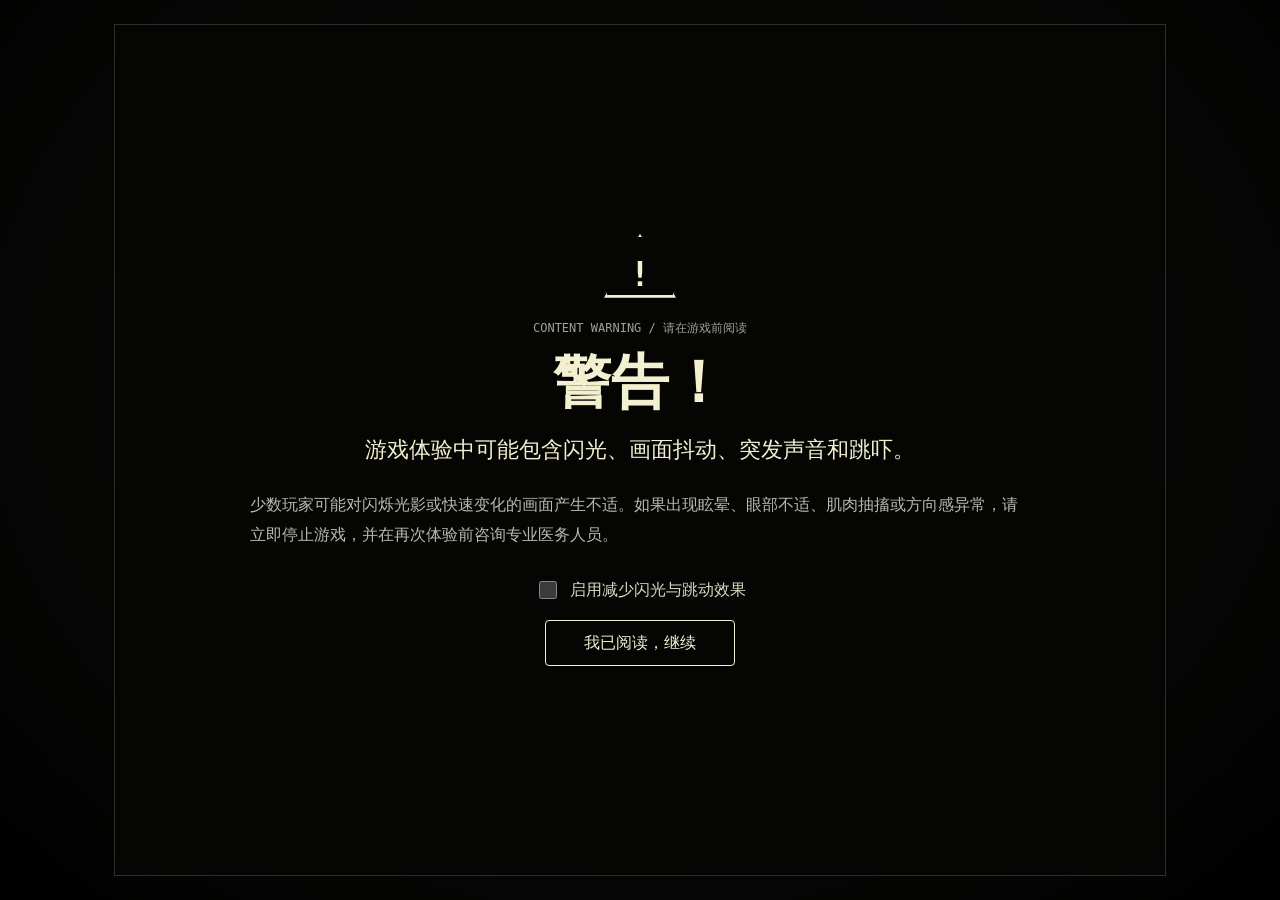
<file: index.html>
<!doctype html>
<html lang="zh-CN">
<head>
  <meta charset="utf-8">
  <meta name="viewport" content="width=device-width, initial-scale=1">
  <meta name="theme-color" content="#080907">
  <title>VERITY：最后一个问题</title>
  <link rel="stylesheet" href="styles.css?v=hunt-clean-1">
</head>
<body>
  <main id="app" class="app-shell">
    <section id="warning-screen" class="warning-screen" aria-labelledby="warning-title">
      <div class="warning-symbol" aria-hidden="true"><span>!</span></div>
      <p class="archive-label">CONTENT WARNING / 请在游戏前阅读</p>
      <h1 id="warning-title">警告！</h1>
      <p class="warning-lead">游戏体验中可能包含闪光、画面抖动、突发声音和跳吓。</p>
      <p class="warning-copy">少数玩家可能对闪烁光影或快速变化的画面产生不适。如果出现眩晕、眼部不适、肌肉抽搐或方向感异常，请立即停止游戏，并在再次体验前咨询专业医务人员。</p>
      <label class="reduce-effects-option">
        <input id="reduce-effects" type="checkbox">
        <span>启用减少闪光与跳动效果</span>
      </label>
      <button id="warning-continue" class="warning-continue" type="button">我已阅读，继续</button>
    </section>

    <section id="start-screen" class="start-screen" aria-labelledby="game-title" hidden>
      <p class="archive-label">ARCHIVE / PAGE ? OF ?</p>
      <h1 id="game-title">VERITY</h1>
      <p class="start-prompt">它说自己知道一切。</p>
      <button id="start-button" class="start-button" type="button">开始询问</button>
    </section>

    <section id="game-screen" class="game-screen" aria-label="Verity 对话空间" hidden>
      <div id="event-overlay" class="event-overlay" aria-hidden="true" hidden>
        <img id="event-portrait" src="assets/verity-normal.png?v=transparent-2" alt="">
        <div id="monster-spotlight" class="monster-spotlight" aria-hidden="true"></div>
        <strong id="monster-warning-text" class="monster-warning-text" aria-hidden="true">HE IS COMING</strong>
        <div id="only-me-field" class="only-me-field"></div>
        <div class="breakdown-slices" aria-hidden="true"><i></i><i></i><i></i><i></i></div>
      </div>
      <section id="breakdown-screen" class="breakdown-screen" aria-label="Verity 完全崩坏章节" hidden>
        <div class="breakdown-noise" aria-hidden="true"></div>
        <time id="breakdown-timer" class="breakdown-timer" aria-live="polite">01:30</time>
        <img id="breakdown-portrait" class="breakdown-portrait" src="assets/verity-angry.png?v=transparent-2" alt="愤怒的 Verity 正在注视你">
        <p id="breakdown-prompt" class="breakdown-prompt"></p>
        <p id="breakdown-response" class="breakdown-response" aria-live="polite"></p>
        <div id="breakdown-choices" class="breakdown-choices" aria-label="崩坏章节选项"></div>
        <img id="hunt-monster" class="hunt-monster" src="assets/verity-monster-hunt-clean-v2.png" alt="Verity 的怪物形态正在扑向玩家">
        <div id="hunt-result" class="hunt-result" hidden>
          <h2>I FIND U</h2>
          <button id="hunt-restart" type="button">重新打开盒子</button>
        </div>
      </section>
      <header class="game-header">
        <div>
          <p class="archive-label">PRIVATE HELPER FRIEND</p>
          <h2>Verity</h2>
        </div>
        <div class="audio-controls" aria-label="语音控制">
          <button id="replay-button" class="icon-button" type="button" title="重播开场语音" aria-label="重播开场语音">↻</button>
          <button id="mute-button" class="icon-button" type="button" title="静音" aria-label="静音">♪</button>
        </div>
      </header>

      <div class="game-layout">
        <section class="portrait-stage" aria-label="Verity 状态">
          <div id="signal" class="signal" aria-hidden="true"></div>
          <img id="portrait" class="portrait" src="assets/verity-normal.png?v=transparent-2" alt="Verity 正在等待你的问题">
          <p id="speaker" class="speaker">VERITY / WAITING</p>
          <p id="subtitle" class="subtitle" aria-live="polite"></p>
          <dl class="status-strip" aria-label="当前状态">
            <div><dt>信任</dt><dd id="status-trust">50</dd></div>
            <div><dt>异常</dt><dd id="status-anomaly">0</dd></div>
            <div><dt>线索</dt><dd id="status-clues">0/12</dd></div>
          </dl>
        </section>

        <section class="console" aria-label="对话记录和问题">
          <div id="dialogue-history" class="dialogue-history" aria-live="polite" aria-relevant="additions text"></div>
          <p id="psychological-hint" class="psychological-hint" aria-live="polite"></p>
          <div id="choices" class="choices" aria-label="问题选项"></div>
          <form id="question-form" class="question-form">
            <label for="free-question">或者，输入你自己的问题</label>
            <div class="input-row">
              <input id="free-question" name="question" type="text" maxlength="100" autocomplete="off" placeholder="例如：Twixxel 去了哪里？">
              <button id="ask-button" type="submit">询问</button>
            </div>
            <p id="input-message" class="input-message" aria-live="polite"></p>
          </form>
          <div id="ending-panel" class="ending-panel" hidden></div>
        </section>
      </div>
    </section>
  </main>

  <button id="developer-toggle" class="developer-toggle" type="button" aria-expanded="false" aria-controls="developer-panel" hidden>DEV</button>
  <aside id="developer-panel" class="developer-panel" hidden></aside>

  <audio id="opening-audio" preload="metadata" src="assets/verity-opening.mpeg"></audio>
  <audio id="victory-audio" preload="metadata" src="assets/verity-victory.mpeg"></audio>
  <audio id="prophecy-audio" preload="metadata" src="assets/verity-prophecy.wav"></audio>
  <audio id="monster-shout-audio" preload="metadata" src="assets/verity-monster-shout.wav"></audio>
  <script src="js/story-data.js?v=story-config-1"></script>
  <script src="js/story-config.js?v=story-config-1"></script>
  <script src="js/story-config-tools.js?v=story-config-1"></script>
  <script src="js/editable-content.js?v=story-config-1"></script>
  <script src="js/state.js"></script>
  <script src="js/intents.js"></script>
  <script src="js/engine.js?v=story-20"></script>
  <script src="js/breakdown.js"></script>
  <script src="js/audio.js"></script>
  <script src="js/ui.js?v=breakdown-preview-1"></script>
  <script src="js/app.js?v=breakdown-preview-1"></script>
</body>
</html>
</file>
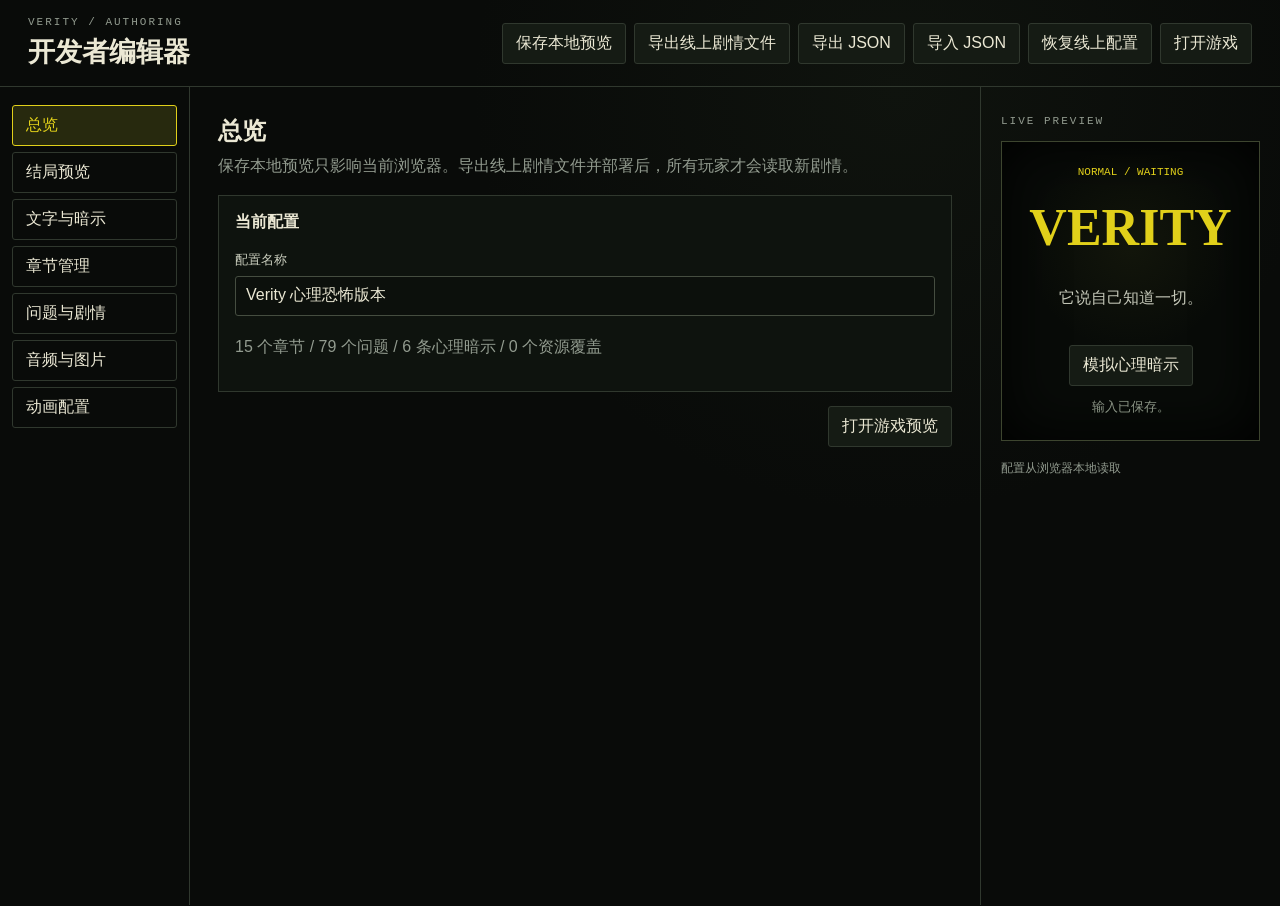
<file: editor.html>
<!doctype html>
<html lang="zh-CN">
<head>
  <meta charset="utf-8">
  <meta name="viewport" content="width=device-width, initial-scale=1">
  <title>VERITY 开发者编辑器</title>
  <link rel="stylesheet" href="editor.css">
</head>
<body>
  <header class="editor-header"><div><p>VERITY / AUTHORING</p><h1>开发者编辑器</h1></div><div class="header-actions"><button id="save" type="button">保存本地预览</button><button id="export-script" type="button">导出线上剧情文件</button><button id="export" type="button">导出 JSON</button><label class="file-button">导入 JSON<input id="import" type="file" accept="application/json,.json"></label><button id="reset" type="button">恢复线上配置</button><a href="index.html">打开游戏</a></div></header>
  <main class="editor-layout">
    <nav class="editor-nav" aria-label="编辑分类"><button class="nav-item is-active" data-section="overview">总览</button><button class="nav-item" data-section="endings">结局预览</button><button class="nav-item" data-section="text">文字与暗示</button><button class="nav-item" data-section="chapters">章节管理</button><button class="nav-item" data-section="questions">问题与剧情</button><button class="nav-item" data-section="audio">音频与图片</button><button class="nav-item" data-section="animation">动画配置</button></nav>
    <section id="form-area" class="form-area"></section>
    <aside class="preview"><p class="eyebrow">LIVE PREVIEW</p><div id="preview-card" class="preview-card"><span id="preview-label">NORMAL / WAITING</span><strong id="preview-title">VERITY</strong><p id="preview-copy">它说自己知道一切。</p><button id="preview-action">模拟心理暗示</button><small id="preview-hint"></small></div><p id="save-status" class="save-status">配置从浏览器本地读取</p></aside>
  </main>
  <script src="js/story-data.js?v=story-config-1"></script><script src="js/story-config.js?v=story-config-1"></script><script src="js/story-config-tools.js?v=story-config-1"></script><script src="js/editable-content.js?v=story-config-1"></script><script src="js/ui.js?v=breakdown-preview-1"></script><script src="editor.js?v=story-config-1"></script>
</body>
</html>
</file>
<file: styles.css>
:root {
  color-scheme: dark;
  --black: #080907;
  --panel: #11130f;
  --paper: #f3f0d2;
  --muted: #9da096;
  --yellow: #f1df18;
  --red: #c93434;
  --cyan: #39c7c9;
  --line: #393c34;
  --psych-shadow: #020302;
  font-family: "Microsoft YaHei", "Noto Sans CJK SC", sans-serif;
}

* { box-sizing: border-box; }
html, body { min-height: 100%; }
body { margin: 0; background: var(--black); color: var(--paper); letter-spacing: 0; }
body::before { content: ''; position: fixed; z-index: -1; inset: 0; pointer-events: none; background: radial-gradient(ellipse at 50% 42%, transparent 0 34%, #0008 82%, #000 100%), repeating-linear-gradient(90deg, transparent 0 38vw, #a4ad9d04 38.1vw 38.2vw); animation: psychological-breath 12s ease-in-out infinite; }
button, input { font: inherit; letter-spacing: 0; }
button { cursor: pointer; }
button:focus-visible, input:focus-visible { outline: 2px solid var(--yellow); outline-offset: 3px; }
[hidden] { display: none !important; }

.app-shell { min-height: 100vh; width: min(1100px, 100%); margin: 0 auto; padding: 24px; }
.warning-screen { min-height: calc(100vh - 48px); display: grid; place-content: center; justify-items: center; text-align: center; padding: 44px max(24px, 8vw); border: 1px solid #2c2f29; background: #050604; }
.warning-symbol { width: 72px; height: 64px; display: grid; place-items: center; margin-bottom: 22px; color: var(--paper); font: 700 34px/1 Consolas, monospace; border: 3px solid var(--paper); clip-path: polygon(50% 0, 100% 100%, 0 100%); }
.warning-symbol span { transform: translateY(8px); }
.warning-screen h1 { margin: 4px 0 18px; font: 600 clamp(34px, 5vw, 58px)/1.1 Georgia, serif; }
.warning-lead { margin: 0 0 22px; color: var(--paper); font-size: clamp(17px, 2vw, 22px); line-height: 1.6; }
.warning-copy { max-width: 780px; margin: 0; color: #b7baaf; line-height: 1.9; text-align: left; }
.reduce-effects-option { display: flex; align-items: center; gap: 10px; margin: 28px 0 18px; color: #d9d8c4; cursor: pointer; }
.reduce-effects-option input { width: 18px; height: 18px; accent-color: var(--yellow); }
.warning-continue { min-width: 190px; min-height: 46px; border: 1px solid var(--paper); border-radius: 4px; background: transparent; color: var(--paper); }
.warning-continue:hover { border-color: var(--yellow); color: var(--yellow); }
.start-screen { min-height: calc(100vh - 48px); display: grid; place-content: center; justify-items: center; text-align: center; position: relative; overflow: hidden; border: 1px solid #22251f; }
.start-screen::before { content: ""; position: absolute; width: min(44vw, 420px); aspect-ratio: 1; border: 1px solid #302f18; border-radius: 50%; box-shadow: 0 0 80px #f1df1812; animation: start-ring 8s ease-in-out infinite; }
.start-screen::after { content: ""; position: absolute; z-index: 0; left: 7%; right: 7%; height: 1px; top: 16%; background: #8b861e; opacity: .28; animation: start-scan 9s linear infinite; }
.archive-label { margin: 0 0 10px; color: var(--muted); font: 12px/1.4 Consolas, monospace; text-transform: uppercase; }
.start-screen h1 { z-index: 1; margin: 0; font: 700 clamp(64px, 12vw, 150px)/.9 Georgia, serif; color: var(--yellow); animation: start-title 7s steps(1, end) infinite; }
.start-prompt { z-index: 1; margin: 26px 0 32px; color: #cbcdbd; }
.start-button { z-index: 1; min-width: 190px; min-height: 48px; border: 1px solid var(--yellow); border-radius: 4px; background: transparent; color: var(--yellow); }
.start-button:hover { background: var(--yellow); color: #111; }

.game-screen { min-height: calc(100vh - 48px); border: 1px solid var(--line); background: #0b0c09; box-shadow: inset 0 0 120px #0008; animation: room-breath 17s ease-in-out infinite; }
.game-header { min-height: 72px; display: flex; align-items: center; justify-content: space-between; gap: 20px; padding: 16px 20px; border-bottom: 1px solid var(--line); }
.game-header h2 { margin: 0; font: 600 22px/1.2 Georgia, serif; }
.audio-controls { display: flex; gap: 8px; }
.icon-button { width: 40px; height: 40px; border: 1px solid var(--line); border-radius: 4px; background: #151712; color: var(--paper); font-size: 20px; }
.icon-button:hover { border-color: var(--yellow); color: var(--yellow); }

.game-layout { display: grid; grid-template-columns: minmax(280px, .78fr) minmax(360px, 1.22fr); min-height: calc(100vh - 122px); }
.portrait-stage { min-width: 0; padding: 34px 24px 22px; display: flex; flex-direction: column; align-items: center; justify-content: center; position: relative; overflow: hidden; border-right: 1px solid var(--line); background: #090a08; }
.portrait-stage::after { content: ''; position: absolute; inset: 0; pointer-events: none; background: linear-gradient(90deg, transparent 0 48%, #89928005 49%, transparent 50% 100%), repeating-linear-gradient(0deg, transparent 0 7px, #cad6bd03 8px); opacity: .9; animation: surveillance-scan 15s linear infinite; }
.portrait { width: min(34vw, 280px); aspect-ratio: 1; object-fit: contain; border-radius: 50%; position: relative; z-index: 2; filter: none; }
.portrait.is-angry { animation: angry-hit 1100ms steps(2, end); filter: drop-shadow(12px 0 0 #c9343499) drop-shadow(-10px 0 0 #39c7c988); }
.signal { position: absolute; width: min(42vw, 350px); aspect-ratio: 1; border: 1px solid #2d301d; border-radius: 50%; }
.signal::before, .signal::after { content: ""; position: absolute; inset: 12%; border: 1px solid #23251d; border-radius: 50%; }
.signal::after { inset: 26%; }
.speaker { margin: 20px 0 8px; color: var(--yellow); font: 12px/1 Consolas, monospace; }
.subtitle { min-height: 52px; width: min(100%, 420px); margin: 0; text-align: center; color: var(--paper); line-height: 1.6; }
.status-strip { width: 100%; display: grid; grid-template-columns: repeat(3, 1fr); gap: 1px; margin: 24px 0 0; background: var(--line); border: 1px solid var(--line); }
.status-strip div { background: #10120e; padding: 10px; text-align: center; }
.status-strip dt { color: var(--muted); font-size: 11px; }
.status-strip dd { margin: 5px 0 0; color: var(--paper); font: 16px/1 Consolas, monospace; }

.console { min-width: 0; padding: 24px; display: flex; flex-direction: column; background: var(--panel); }
.dialogue-history { min-height: 240px; max-height: 46vh; overflow: auto; padding-right: 8px; scrollbar-color: #46493f transparent; }
.dialogue-history::after { content: 'RECORDING / LIVE'; display: block; margin: 26px 0 8px; color: #72766c55; font: 10px/1 Consolas, monospace; letter-spacing: 2px; }
.message { margin: 0 0 18px; padding-left: 14px; border-left: 2px solid var(--line); }
.message.player { border-color: #7d8074; }
.message.verity { border-color: var(--yellow); }
.message.altered { border-color: var(--red); color: #e9b0b0; }
.message-meta { display: block; margin-bottom: 5px; color: var(--muted); font: 11px/1.3 Consolas, monospace; }
.message p { margin: 0; line-height: 1.65; overflow-wrap: anywhere; }
.message.verity:nth-child(3n) { animation: memory-slip 13s steps(2, end) infinite; }
.message.verity:nth-child(4n) .message-meta::after { content: '  /  READ'; color: #72766c66; }
.psychological-hint { min-height: 18px; margin: 8px 0 0; color: #82877b; font: 11px/1.4 Consolas, monospace; letter-spacing: 1px; opacity: 0; transform: translateY(4px); transition: opacity 700ms ease, transform 700ms ease; }
.psychological-hint.is-visible { opacity: .72; transform: translateY(0); }
.choices { display: grid; grid-template-columns: repeat(2, minmax(0, 1fr)); gap: 9px; margin-top: auto; padding-top: 18px; border-top: 1px solid var(--line); }
.choice-button { min-height: 44px; padding: 10px 14px; border: 1px solid #484b40; border-radius: 4px; background: #171915; color: var(--paper); text-align: left; }
.choice-button:hover:not(:disabled) { border-color: var(--yellow); color: var(--yellow); }
button:disabled, input:disabled { cursor: wait; opacity: .48; }
.question-form { margin-top: 15px; }
.question-form label { display: block; margin-bottom: 8px; color: var(--muted); font-size: 12px; }
.input-row { display: grid; grid-template-columns: 1fr auto; }
.input-row input { min-width: 0; min-height: 44px; border: 1px solid #484b40; border-right: 0; border-radius: 4px 0 0 4px; background: #090a08; color: var(--paper); padding: 9px 12px; }
.input-row button { min-width: 76px; border: 1px solid var(--yellow); border-radius: 0 4px 4px 0; background: var(--yellow); color: #111; }
.input-message { min-height: 20px; margin: 6px 0 0; color: #e98f8f; font-size: 12px; }
.ending-panel { margin-top: auto; padding: 22px; border: 1px solid var(--yellow); background: #0b0c09; }
.ending-panel h3 { margin: 0 0 12px; font: 600 24px/1.2 Georgia, serif; color: var(--yellow); }
.ending-panel p { line-height: 1.7; color: #d6d4bd; }
.ending-panel button { min-height: 42px; border: 1px solid var(--paper); border-radius: 4px; background: transparent; color: var(--paper); padding: 8px 18px; }

.event-overlay { position: fixed; inset: 0; z-index: 300; display: grid; place-items: center; overflow: hidden; background: #000; }
.event-overlay[hidden] { display: none; }
.event-overlay > img { width: min(48vmin, 430px); aspect-ratio: 1; object-fit: cover; border-radius: 50%; }
.monster-spotlight, .monster-warning-text { display: none; }
.monster-warning-active { background: #000; animation: monster-blackout 900ms ease-out both; }
.monster-warning-active .monster-spotlight { display: block; position: absolute; left: 50%; top: 0; width: min(52vw, 620px); height: 100%; transform: translateX(-50%); background: radial-gradient(ellipse at 50% 68%, #e4dec54a 0 20%, #99927420 43%, transparent 72%); clip-path: polygon(42% 0, 58% 0, 96% 100%, 4% 100%); animation: monster-spotlight-sequence 11s ease-in-out both; }
.monster-warning-active > #event-portrait { position: relative; z-index: 2; width: auto; height: min(66vh, 660px); aspect-ratio: auto; object-fit: contain; border-radius: 0; filter: brightness(.28) contrast(1.3); animation: distant-monster 11s ease-in-out both; }
.monster-warning-active > #event-portrait.monster-static { animation: distant-monster-static 11s linear both; }
.monster-warning-active .monster-warning-text { display: block; position: absolute; z-index: 4; left: 0; top: 50%; width: 100vw; color: #ef1717; font: 900 clamp(72px, 16vw, 230px)/.78 Impact, Haettenschweiler, sans-serif; letter-spacing: 0; text-align: center; white-space: nowrap; transform: translateY(-50%); animation: warning-reveal 11s linear both; isolation: isolate; }
.monster-warning-text::after { content: ''; position: absolute; z-index: 5; inset: -8% 0; pointer-events: none; background: repeating-linear-gradient(0deg, transparent 0 7px, #0008 8px, transparent 10px), linear-gradient(90deg, transparent 0 18%, #0008 18.5% 19%, transparent 19.5% 48%, #0007 48.5% 49.2%, transparent 50% 78%, #0008 78.5% 79%, transparent 80%); mix-blend-mode: multiply; opacity: .72; animation: glitch-scan-drift 900ms steps(3, end) infinite; }
.glitch-main, .glitch-slice { display: block; width: 100%; }
.glitch-main { position: relative; z-index: 1; color: #f01818; text-shadow: 11px 0 #570000, -6px 0 #cfcece70, 0 8px #130000; filter: contrast(1.35); animation: glitch-main-hit 1.8s steps(2, end) infinite; }
.glitch-slice { position: absolute; z-index: 3; inset: 0; color: #ff2020; clip-path: inset(var(--slice-top) 0 var(--slice-bottom) 0); opacity: 0; text-shadow: 8px 0 #4f0000; animation: glitch-slice-burst 1.65s steps(2, end) var(--slice-delay) infinite; }
.glitch-slice:nth-child(3n) { color: #d7d7d7; opacity: 0; mix-blend-mode: screen; }
.glitch-slice:nth-child(4n) { color: #750000; mix-blend-mode: multiply; }

.breakdown-screen { position: fixed; inset: 0; z-index: 260; display: grid; grid-template-rows: auto minmax(180px, 48vh) auto auto; place-items: center; gap: 10px; overflow: hidden; padding: clamp(18px, 3vh, 34px) max(18px, env(safe-area-inset-right)) max(18px, env(safe-area-inset-bottom)); background: #030303; color: #f4eee0; }
.breakdown-screen[hidden] { display: none; }
.breakdown-screen::before { content: ''; position: absolute; inset: 0; pointer-events: none; background: repeating-linear-gradient(0deg, transparent 0 4px, #a000001c 5px 6px); opacity: calc(.2 + min(var(--breakdown-errors, 0), 4) * .12); }
.breakdown-noise { position: absolute; inset: -12%; pointer-events: none; background: radial-gradient(circle at 50% 42%, transparent 0 18%, #24000066 50%, #000 76%); animation: breakdown-ambient 2.4s steps(2, end) infinite; }
.breakdown-timer { position: relative; z-index: 2; min-width: 5ch; color: #d5d2c6; font: 700 clamp(24px, 4vw, 48px)/1 Consolas, monospace; text-align: center; font-variant-numeric: tabular-nums; }
.breakdown-portrait { position: relative; z-index: 2; width: auto; height: min(46vh, 430px); max-width: min(72vw, 650px); object-fit: contain; filter: contrast(1.25) saturate(1.2) drop-shadow(10px 0 #8d000077) drop-shadow(-8px 0 #29b5bd55); transform: scale(calc(1 + min(var(--breakdown-errors, 0), 4) * .035)); transition: transform 450ms ease-out; }
.breakdown-prompt, .breakdown-response { position: relative; z-index: 2; width: min(760px, 92vw); margin: 0; text-align: center; }
.breakdown-prompt { min-height: 2.8em; color: #fff; font: 700 clamp(16px, 2.1vw, 25px)/1.4 Georgia, serif; }
.breakdown-response { min-height: 1.5em; color: #e94a4a; font: 700 14px/1.5 Consolas, monospace; }
.breakdown-choices { position: relative; z-index: 3; display: grid; grid-template-columns: repeat(2, minmax(0, 1fr)); gap: 12px; width: min(800px, 94vw); min-height: 54px; }
.breakdown-choices button { min-height: 54px; border: 2px solid #8a2525; border-radius: 3px; background: #100707; color: #f5e9df; padding: 10px 16px; font-weight: 700; }
.breakdown-choices button:hover, .breakdown-choices button:focus-visible { border-color: #ff3030; background: #310909; outline: 2px solid #fff; outline-offset: 2px; }
.breakdown-screen.is-warning .breakdown-timer { color: #ff4545; text-shadow: 0 0 16px #f00; }
.breakdown-screen.is-critical .breakdown-timer { animation: timer-pulse 1s steps(2, end) infinite; }
.hunt-monster { display: none; position: absolute; z-index: 8; left: 50%; top: 50%; width: min(72vw, 760px); max-height: 94vh; object-fit: contain; transform: translate(-50%, -50%) scale(.08); transform-origin: center; }
.is-hunting .breakdown-portrait, .is-hunting .breakdown-prompt, .is-hunting .breakdown-response, .is-hunting .breakdown-timer { opacity: 0; }
.is-hunting .hunt-monster { display: block; animation: monster-hunt 3.6s cubic-bezier(.2,.7,.2,1) forwards; }
.is-hunted { background: #650000; }
.hunt-result { position: absolute; z-index: 12; inset: 0; display: grid; place-content: center; gap: 24px; text-align: center; background: #7b0000e8; }
.hunt-result[hidden] { display: none; }
.hunt-result h2 { margin: 0; color: #ff2020; font: 900 clamp(40px, 9vw, 112px)/.9 Impact, "Arial Black", sans-serif; letter-spacing: 0; text-shadow: 0 3px 0 #310000, 0 0 18px #ff0000, 0 0 34px #000; }
.hunt-result button { justify-self: center; min-height: 46px; border: 2px solid #fff; border-radius: 3px; background: #160000; color: #fff; padding: 10px 22px; }
.scare-close > img { width: 128vmax; max-width: none; border-radius: 0; transform: scale(1.08); }
.scare-active.scare-angry > img { width: min(92vmin, 900px); max-width: 92vmin; object-fit: contain; border-radius: 50%; animation: face-breakdown 1800ms steps(2, end) infinite; filter: contrast(1.8) saturate(1.9) drop-shadow(22px 0 var(--red)) drop-shadow(-20px 0 var(--cyan)); }
.breakdown-slices { display: none; position: absolute; inset: 0; pointer-events: none; }
.face-breakdown .breakdown-slices { display: block; }
.breakdown-slices i { position: absolute; left: -8%; width: 116%; height: 7%; background: #ef2020; mix-blend-mode: screen; opacity: .62; animation: breakdown-slice 280ms steps(2, end) infinite; }
.breakdown-slices i:nth-child(1) { top: 17%; }
.breakdown-slices i:nth-child(2) { top: 39%; animation-delay: 80ms; background: var(--cyan); }
.breakdown-slices i:nth-child(3) { top: 62%; animation-delay: 140ms; }
.breakdown-slices i:nth-child(4) { top: 81%; animation-delay: 210ms; background: #fff; }
.face-breakdown { box-shadow: inset 0 0 0 16px #8b0000, inset 0 0 110px #ff0000; animation: breakdown-frame 180ms steps(2, end) infinite; }
.only-me-field { position: absolute; inset: 0; pointer-events: none; }
.only-me-edge { position: absolute; display: flex; align-items: center; justify-content: space-around; gap: 16px; }
.edge-top, .edge-bottom { left: 18px; right: 18px; height: 72px; }
.edge-top { top: 6px; }
.edge-bottom { bottom: 6px; }
.edge-left, .edge-right { top: 78px; bottom: 78px; width: 72px; flex-direction: column; }
.edge-left { left: 4px; }
.edge-right { right: 4px; }
.edge-left strong, .edge-right strong { writing-mode: vertical-rl; }
.only-me-field strong { color: #ff2020; font: 900 clamp(16px, 2.6vw, 40px)/1 Impact, sans-serif; text-align: center; text-shadow: 0 0 10px #ff0000; opacity: 0; }
.only-me-active { background: #050000; box-shadow: inset 0 0 0 14px var(--red); }
.only-me-active .only-me-field strong { animation: only-me-flash 420ms steps(2, end) infinite; }
.only-me-active .only-me-field strong:nth-child(2n) { animation-delay: 210ms; }
.only-me-active .only-me-edge:nth-child(2n) strong { animation-delay: 120ms; }
.forced-choice { border: 3px solid var(--red) !important; background: #3a0909 !important; color: #fff !important; box-shadow: 0 0 22px #ff202088; }

.developer-toggle { position: fixed; z-index: 220; left: 12px; bottom: 12px; width: 44px; height: 34px; border: 1px solid #55594e; border-radius: 4px; background: #10120f; color: #aeb0a5; font: 12px/1 Consolas, monospace; }
.developer-toggle:hover { color: var(--yellow); border-color: var(--yellow); }
.developer-panel { position: fixed; z-index: 219; left: 12px; bottom: 54px; width: min(360px, calc(100vw - 24px)); padding: 16px; border: 1px solid var(--yellow); background: #090a08f2; box-shadow: 0 12px 40px #000; }
.developer-panel h3 { margin: 0 0 6px; font: 600 18px/1.2 Georgia, serif; }
.developer-panel p { margin: 0 0 12px; color: var(--muted); font-size: 12px; line-height: 1.5; }
.developer-panel button { width: 100%; min-height: 38px; margin-top: 7px; padding: 7px 10px; border: 1px solid #41453b; border-radius: 3px; background: #151712; color: var(--paper); text-align: left; }
.developer-panel button:hover { border-color: var(--yellow); color: var(--yellow); }

.perfect-ending, .rage-ending { position: fixed; inset: 0; z-index: 70; width: 100%; max-width: none; min-height: 100vh; padding: 0; background: #050604; }
.perfect-ending .game-header, .rage-ending .game-header { display: none; }
.perfect-ending .game-layout, .rage-ending .game-layout { display: block; min-height: 100vh; }
.perfect-ending .portrait-stage, .rage-ending .portrait-stage { position: fixed; inset: 0; min-height: 100vh; border: 0; }
.perfect-ending .portrait { width: min(48vmin, 360px); animation: perfect-arrival 1800ms ease-out both; }
.perfect-ending .signal { width: min(62vmin, 470px); }
.perfect-ending .status-strip, .perfect-ending .subtitle { display: none; }
.perfect-ending .console, .rage-ending .console { position: fixed; z-index: 75; left: 50%; bottom: 7%; width: min(680px, 88vw); min-height: 0; padding: 0; transform: translateX(-50%); background: transparent; }
.perfect-ending .dialogue-history, .perfect-ending .choices, .perfect-ending .question-form,
.rage-ending .dialogue-history, .rage-ending .choices, .rage-ending .question-form { display: none; }
.perfect-ending .ending-panel { text-align: center; background: #070806e8; }
.rage-ending .portrait-stage { background: #160000; }
.rage-ending .portrait { animation: rage-approach 7s ease-in forwards; }
.rage-ending .signal, .rage-ending .status-strip, .rage-ending .subtitle, .rage-ending .speaker { display: none; }
.rage-ending .ending-panel { text-align: center; border: 0; background: transparent; }
.rage-ending .ending-panel h3 { color: #fff; font-size: clamp(28px, 5vw, 72px); text-shadow: 0 0 18px #ff0000; }
.rage-ending .ending-panel p { color: #ffd0d0; }

@keyframes face-breakdown {
  0% { transform: translate(0) scale(.97); }
  25% { transform: translate(-12px, 5px) scale(1.01); }
  50% { transform: translate(14px, -5px) scale(1.04); }
  75% { transform: translate(-8px, -3px) scale(1); }
  100% { transform: translate(9px, 6px) scale(1.03); }
}
@keyframes monster-blackout { from { opacity: 0; } to { opacity: 1; } }
@keyframes monster-spotlight-sequence { 0% { opacity: 0; } 14% { opacity: .85; } 82% { opacity: .92; } 100% { opacity: 0; } }
@keyframes distant-monster { 0%,14% { opacity: 0; transform: scale(.48); filter: brightness(0); } 50% { opacity: 1; transform: scale(.62); filter: brightness(.28) contrast(1.3); } 82% { opacity: 1; transform: scale(.66); filter: brightness(.34) contrast(1.4); } 100% { opacity: 0; transform: scale(.69); filter: brightness(0); } }
@keyframes distant-monster-static { 0%, 8% { opacity: 0; transform: scale(.62); filter: brightness(0) contrast(1.3); } 9%, 90% { opacity: 1; transform: scale(.62); filter: brightness(.3) contrast(1.35); } 100% { opacity: 0; transform: scale(.62); filter: brightness(0) contrast(1.3); } }
@keyframes warning-reveal { 0%,49% { opacity: 0; } 55% { opacity: 1; } 82% { opacity: 1; } 90%,100% { opacity: 0; } }
@keyframes glitch-main-hit { 0%,70%,100% { transform: translateX(0); } 72% { transform: translateX(-5px); } 75% { transform: translateX(4px); } 78% { transform: translateX(0); } }
@keyframes glitch-slice-burst { 0%,61%,82%,100% { opacity: 0; transform: translateX(0); } 63% { opacity: .82; transform: translateX(var(--slice-shift)); } 69% { opacity: .95; transform: translateX(var(--slice-shift-reverse)); } 76% { opacity: .7; transform: translateX(var(--slice-shift-small)); } 80% { opacity: 0; transform: translateX(0); } }
@keyframes glitch-scan-drift { from { transform: translateY(-4px); } to { transform: translateY(7px); } }
@keyframes breakdown-ambient { from { transform: translate(-1%, 0); opacity: .7; } to { transform: translate(1%, 1%); opacity: 1; } }
@keyframes timer-pulse { 0%,45% { opacity: .45; } 50%,100% { opacity: 1; } }
@keyframes monster-hunt { 0% { transform: translate(-50%, -50%) scale(.08); filter: brightness(.15); } 62% { transform: translate(-50%, -50%) scale(.78); filter: brightness(.65) contrast(1.3); } 88% { transform: translate(-50%, -50%) scale(1.65); filter: brightness(1) contrast(1.5); } 100% { transform: translate(-50%, -50%) scale(3.6); filter: sepia(1) saturate(5) hue-rotate(320deg); } }
@keyframes breakdown-slice { from { transform: translateX(-4%); } to { transform: translateX(5%); } }
@keyframes breakdown-frame { from { background: #000; } to { background: #240000; } }
@keyframes start-ring { 0%, 100% { transform: scale(.92); opacity: .5; } 50% { transform: scale(1.08); opacity: 1; } }
@keyframes start-scan { from { transform: translateY(0); } to { transform: translateY(66vh); } }
@keyframes start-title { 0%, 91%, 100% { transform: translate(0); text-shadow: none; } 92% { transform: translate(-3px, 1px); text-shadow: 5px 0 var(--red); } 94% { transform: translate(3px, -1px); text-shadow: -5px 0 var(--cyan); } 96% { transform: translate(0); text-shadow: none; } }
@keyframes only-me-flash { 0%, 45% { opacity: .12; } 50%, 100% { opacity: 1; } }
@keyframes perfect-arrival { from { transform: scale(.72); opacity: 0; } to { transform: scale(1); opacity: 1; } }
@keyframes rage-approach { 0% { transform: scale(.7); filter: none; } 65% { transform: scale(2.5); filter: sepia(.2) saturate(1.6); } 100% { transform: scale(7); filter: sepia(1) saturate(5) hue-rotate(320deg); } }

@keyframes angry-hit {
  0%, 100% { transform: translate(0); }
  20% { transform: translate(-8px, 2px); }
  40% { transform: translate(8px, -2px); }
  60% { transform: translate(-5px, -1px); }
  80% { transform: translate(5px, 1px); }
}
@keyframes psychological-breath { 0%,100% { opacity: .55; } 50% { opacity: .9; } }
@keyframes room-breath { 0%,100% { filter: brightness(.98); } 50% { filter: brightness(.92) contrast(1.03); } }
@keyframes surveillance-scan { 0% { transform: translateY(-16%); opacity: .2; } 50% { opacity: .55; } 100% { transform: translateY(16%); opacity: .2; } }
@keyframes memory-slip { 0%,92%,100% { filter: none; transform: translateX(0); } 94% { filter: blur(.35px); transform: translateX(-1px); } 96% { filter: none; transform: translateX(1px); } }

@media (max-width: 700px) {
  .app-shell { padding: 0; }
  .start-screen, .game-screen { min-height: 100vh; border: 0; }
  .warning-screen { min-height: 100vh; border: 0; padding: 34px 22px; }
  .game-layout { grid-template-columns: 1fr; }
  .portrait-stage { min-height: 360px; padding: 24px 18px 18px; border-right: 0; border-bottom: 1px solid var(--line); }
  .portrait { width: min(56vw, 220px); }
  .signal { width: min(70vw, 285px); }
  .console { min-height: 520px; padding: 20px 16px; }
  .dialogue-history { max-height: 360px; }
  .choices { grid-template-columns: 1fr; }
  .game-header { padding: 13px 16px; }
}

.manual-reduced-effects .start-screen::before,
.manual-reduced-effects .start-screen::after,
.manual-reduced-effects .start-screen h1,
.manual-reduced-effects .portrait,
.manual-reduced-effects .event-overlay,
.manual-reduced-effects .breakdown-slices i,
.manual-reduced-effects .only-me-field strong { animation: none !important; }
.manual-reduced-effects .only-me-active .only-me-field strong { opacity: 1; }

@media (prefers-reduced-motion: reduce) {
  *, *::before, *::after { scroll-behavior: auto !important; animation-duration: .01ms !important; animation-iteration-count: 1 !important; transition-duration: .01ms !important; }
  .portrait.is-angry { filter: drop-shadow(0 0 0 var(--red)); outline: 3px solid var(--red); }
  .scare-active > img, .scare-active.scare-angry > img, .perfect-ending .portrait, .rage-ending .portrait { animation-duration: .01ms !important; }
  .face-breakdown, .face-breakdown .breakdown-slices i { animation: none !important; }
  .only-me-active .only-me-field strong { animation: none; opacity: 1; }
}

@media (max-width: 640px) {
  .monster-warning-active .monster-warning-text { font-size: clamp(38px, 13vw, 70px); white-space: normal; }
  .breakdown-screen { grid-template-rows: auto minmax(150px, 38vh) auto auto; gap: 8px; }
  .breakdown-portrait { height: min(36vh, 310px); max-width: 82vw; }
  .breakdown-choices { grid-template-columns: 1fr; }
  .breakdown-choices button { min-height: 50px; }
}

.manual-reduced-effects .monster-warning-active .monster-warning-text,
.manual-reduced-effects .breakdown-noise,
.manual-reduced-effects .breakdown-screen.is-critical .breakdown-timer { animation-duration: 1.8s !important; animation-timing-function: ease-in-out !important; }
.manual-reduced-effects .is-hunting .hunt-monster { animation-duration: 1.3s !important; }
</file>
<file: editor.css>
:root{color-scheme:dark;--bg:#090b09;--panel:#111510;--line:#30382e;--text:#ebe8d4;--muted:#929b8f;--accent:#e1d01a;--red:#d34444;font-family:"Microsoft YaHei","Noto Sans CJK SC",sans-serif}
*{box-sizing:border-box}
body{margin:0;background:radial-gradient(circle at 70% 10%,#27332133,transparent 35%),var(--bg);color:var(--text)}
button,input,textarea,select{font:inherit;letter-spacing:0}
button,a,.file-button{cursor:pointer;border:1px solid var(--line);background:#151b14;color:var(--text);padding:9px 13px;border-radius:3px;text-decoration:none}
button:hover,a:hover,.file-button:hover{border-color:var(--accent);color:var(--accent)}
.editor-header{min-height:82px;border-bottom:1px solid var(--line);display:flex;align-items:center;justify-content:space-between;padding:16px 28px;gap:20px}
.editor-header p,.eyebrow{margin:0;color:var(--muted);font:11px Consolas,monospace;letter-spacing:2px}
.editor-header h1{margin:6px 0 0;font:600 27px Georgia,serif}
.header-actions{display:flex;flex-wrap:wrap;gap:8px;align-items:center}
.header-actions button,.header-actions a,.file-button{min-height:40px;display:inline-flex;align-items:center;justify-content:center}
.file-button input{display:none}
.editor-layout{display:grid;grid-template-columns:190px minmax(420px,1fr) 300px;min-height:calc(100vh - 82px)}
.editor-nav{border-right:1px solid var(--line);padding:18px 12px}
.nav-item{display:block;width:100%;margin-bottom:6px;text-align:left;background:transparent}
.nav-item.is-active{border-color:var(--accent);color:var(--accent);background:#27290e}
.form-area{padding:28px;max-width:850px}
.form-area h2{margin:0 0 6px;font:600 24px Georgia,serif}
.section-copy{color:var(--muted);line-height:1.6;margin-top:0}
.field{display:grid;gap:7px;margin:18px 0}
.field label{color:#c9cdbd;font-size:13px}
.field input,.field textarea,.field select{width:100%;border:1px solid #454d40;background:#0c100c;color:var(--text);padding:10px;border-radius:3px}
.field textarea{min-height:90px;resize:vertical}
.field-row{display:grid;grid-template-columns:1fr 1fr;gap:14px}
.card{border:1px solid var(--line);background:#0e130e;padding:16px;margin:14px 0}
.card h3{margin:0 0 10px;font-size:16px}
.card-actions{display:flex;gap:8px;justify-content:flex-end}
.danger{color:#ef8c8c}
.preview{border-left:1px solid var(--line);padding:28px 20px}
.preview-card{min-height:260px;margin-top:14px;padding:24px 18px;border:1px solid #3d452f;background:radial-gradient(circle at 50% 35%,#777b2618,transparent 45%),#080b08;display:flex;flex-direction:column;align-items:center;justify-content:center;text-align:center;box-shadow:inset 0 0 60px #000}
.preview-card span{color:var(--accent);font:11px Consolas,monospace}
.preview-card strong{margin:20px 0 12px;font:700 52px Georgia,serif;color:var(--accent)}
.preview-card p{color:#c4c7b8;line-height:1.6}
.preview-card button{margin-top:18px}
.preview-card small{min-height:18px;margin-top:12px;color:#8b9485}
.save-status{color:var(--muted);font-size:12px;line-height:1.5;margin-top:18px}
.question-toolbar{display:flex;gap:8px;flex-wrap:wrap}
.question-list{display:grid;gap:10px}
.question-card{border-left:2px solid var(--line)}
.question-card[data-chapter="3"]{border-left-color:var(--red)}
.ending-preview-grid{display:grid;grid-template-columns:repeat(2,minmax(0,1fr));gap:12px}
.ending-preview-card{border:1px solid var(--line);background:#0e130e;padding:16px}
.ending-preview-card h3{margin:0 0 10px;font-size:16px}
.ending-preview-card p{min-height:68px;color:var(--muted);font-size:13px;line-height:1.6}
.ending-preview-card a{display:inline-block;margin-top:4px}
@media(max-width:980px){.editor-layout{grid-template-columns:160px 1fr}.preview{display:none}}
@media(max-width:640px){.editor-header{align-items:flex-start;flex-direction:column;padding:18px}.editor-layout{display:block}.editor-nav{display:flex;overflow:auto;border-right:0;border-bottom:1px solid var(--line);padding:10px}.nav-item{min-width:max-content;width:auto;margin:0 6px 0 0}.form-area{padding:20px 16px}.field-row,.ending-preview-grid{grid-template-columns:1fr}.header-actions{width:100%}.header-actions>*{flex:1;text-align:center}}
</file>
